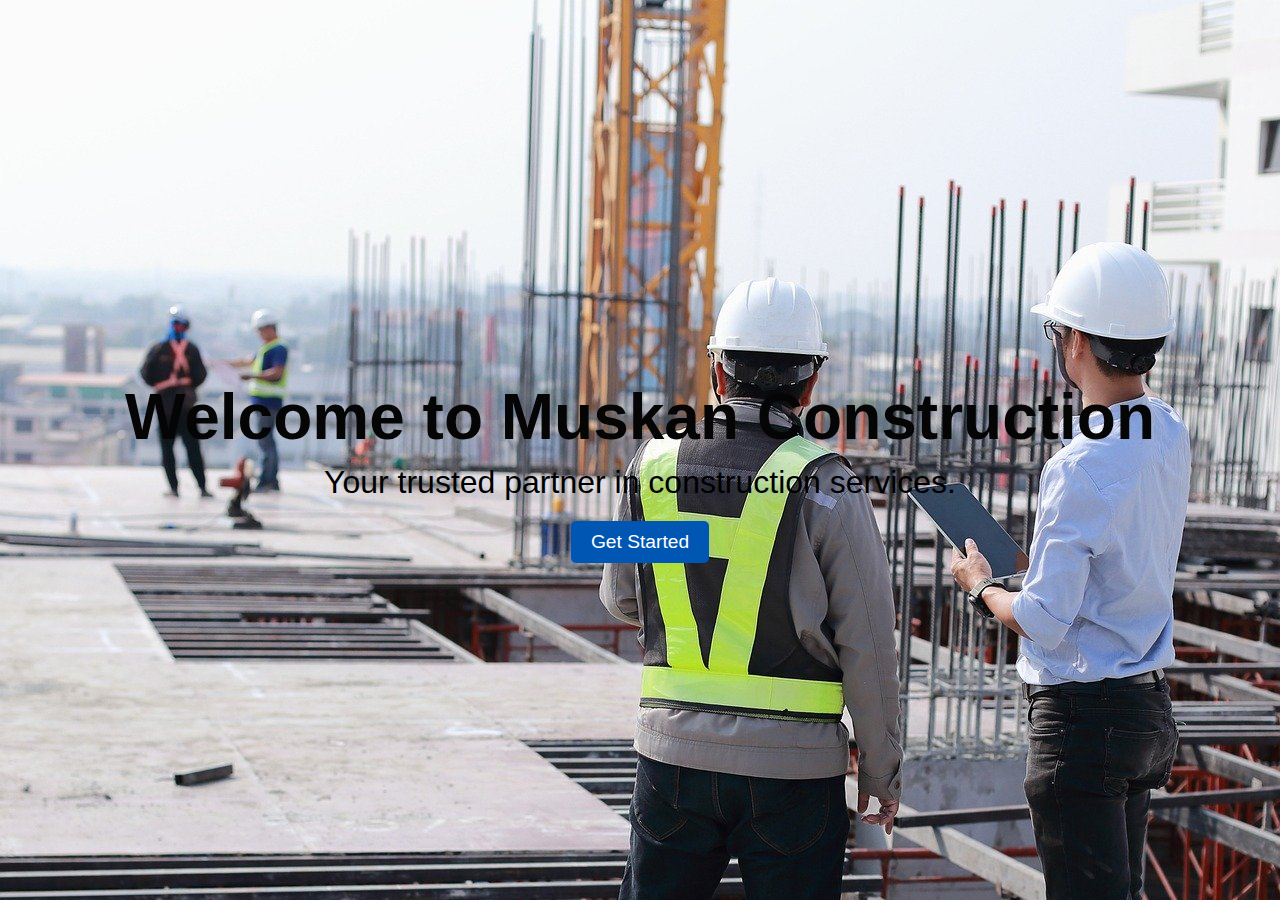
<file: index.html>
<!DOCTYPE html>
<html lang="en">
<head>
    <meta charset="UTF-8">
    <meta name="viewport" content="width=device-width, initial-scale=1.0">
    <title>Welcome to Muskan Construction</title>
    <link rel="stylesheet" href="style.css"> <!-- Link to the external CSS file -->
</head>
<body>


    <div class="welcome-container">
        <h1>Welcome to Muskan Construction</h1>
        <p>Your trusted partner in construction services.</p>
        <button class="btn" onclick="goToMainPage()">Get Started</button>
    </div>

    <script>
        function goToMainPage() {
            window.location.href = 'main.html'; // Redirects to index.html page
        }
    </script>

</body>
</html>
</file>
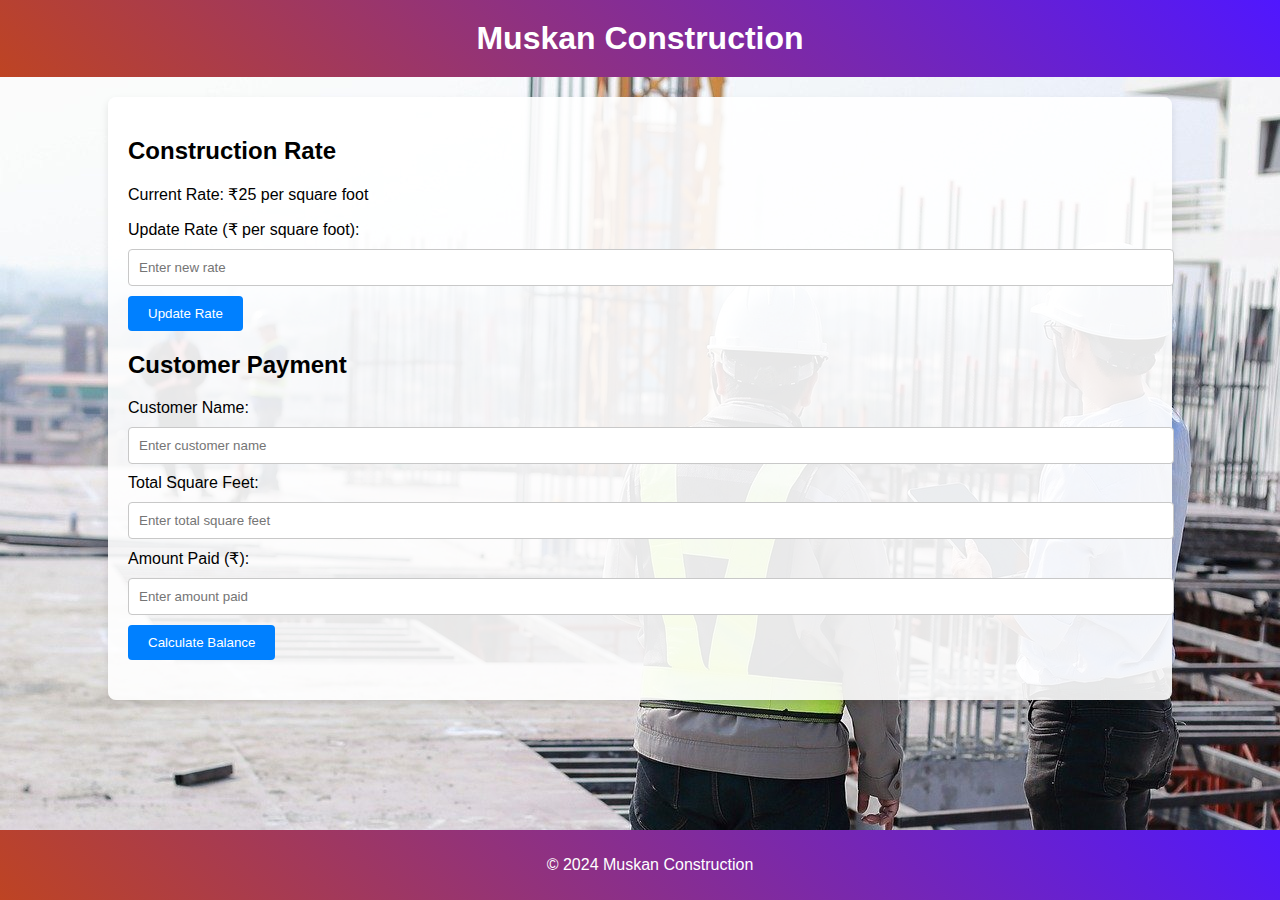
<file: index copy.html>
<!DOCTYPE html>
<html lang="en">
<head>
    <meta charset="UTF-8">
    <meta name="viewport" content="width=device-width, initial-scale=1.0">
    <title>Muskan Construction</title>
    <link rel="stylesheet" href="colour.css">
</head>
<body>

    <header>
        <h1>Muskan Construction</h1>
    </header>

    <div class="container">
        <div class="rate-section">
            <h2>Construction Rate</h2>
            <p>Current Rate: ₹<span id="rateDisplay">25</span> per square foot</p>
            <label for="rateInput">Update Rate (₹ per square foot):</label>
            <input type="number" id="rateInput" placeholder="Enter new rate">
            <button class="btn" onclick="updateRate()">Update Rate</button>
        </div>

        <div class="payment-section">
            <h2>Customer Payment</h2>
            <label for="customerName">Customer Name:</label>
            <input type="text" id="customerName" placeholder="Enter customer name">
            
            <label for="squareFeet">Total Square Feet:</label>
            <input type="number" id="squareFeet" placeholder="Enter total square feet">
            
            <label for="amountPaid">Amount Paid (₹):</label>
            <input type="number" id="amountPaid" placeholder="Enter amount paid">
            
            <button class="btn" onclick="calculateBalance()">Calculate Balance</button>
            
            <p id="balanceDisplay"></p>
        </div>
    </div>

    <footer>
        <p>&copy; 2024 Muskan Construction</p>
    </footer>

    <script>
        function updateRate() {
            const newRate = document.getElementById('rateInput').value;
            if (newRate) {
                document.getElementById('rateDisplay').innerText = newRate;
            } else {
                alert('Please enter a valid rate');
            }
        }

        function calculateBalance() {
            const rate = parseFloat(document.getElementById('rateDisplay').innerText);
            const squareFeet = parseFloat(document.getElementById('squareFeet').value);
            const amountPaid = parseFloat(document.getElementById('amountPaid').value);

            if (!isNaN(squareFeet) && !isNaN(amountPaid)) {
                const totalCost = rate * squareFeet;
                const balance = totalCost - amountPaid;
                document.getElementById('balanceDisplay').innerText = 
                    `Total Cost: ₹${totalCost}, Balance Due: ₹${balance}`;
            } else {
                alert('Please enter valid numbers for square feet and amount paid.');
            }
        }
    </script>

</body>
</html>
</file>
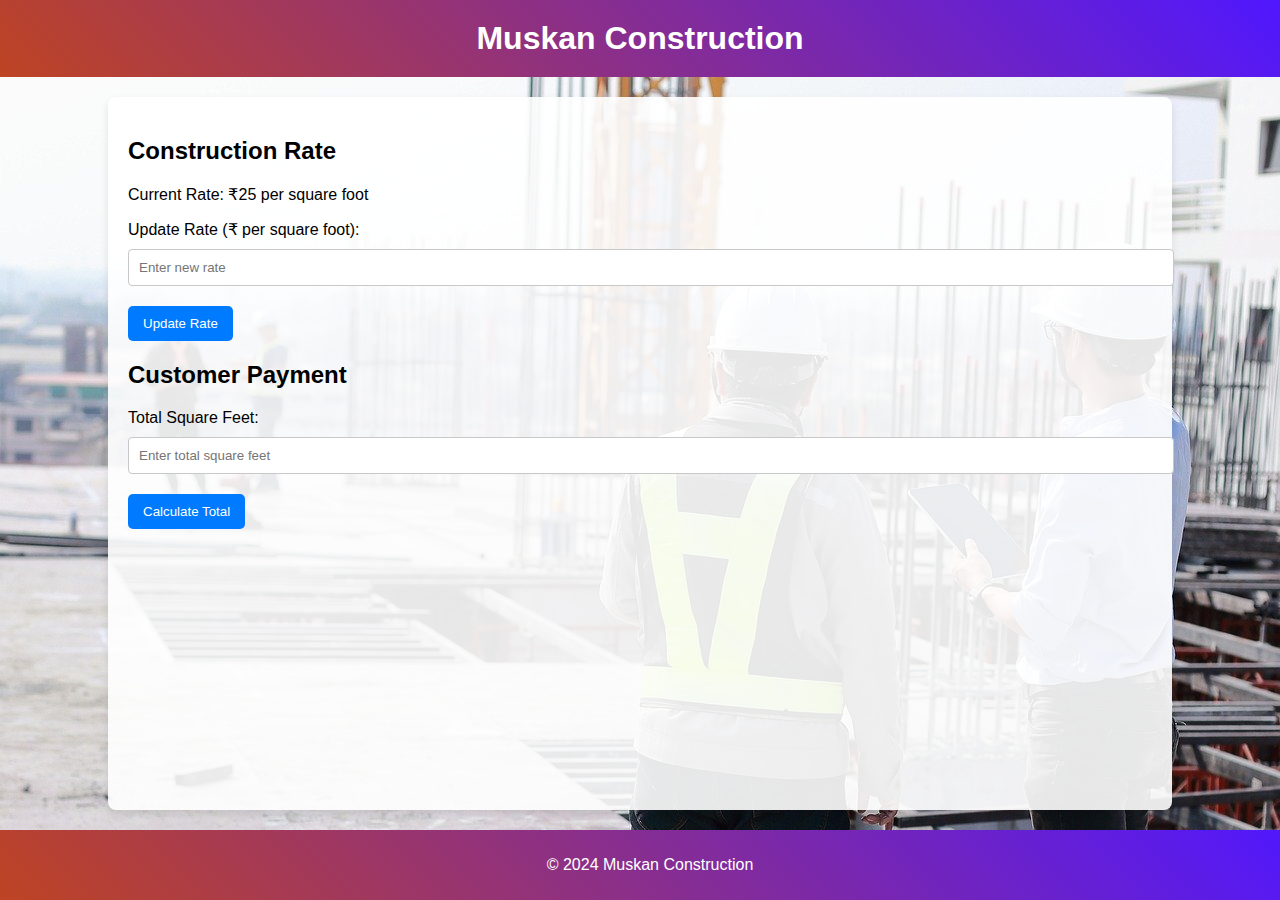
<file: main.html>
<!DOCTYPE html>
<html lang="en">
<head>
    <meta charset="UTF-8">
    <meta name="viewport" content="width=device-width, initial-scale=1.0">
    <title>Muskan Construction</title>
    <link rel="stylesheet" href="colour.css">
    <style>
        body {
            display: flex;
            flex-direction: column;
            min-height: 100vh;
            margin: 0;
            font-family: Arial, sans-serif;
        }

        .container {
            flex: 1;
            padding: 20px;
        }

        footer {
            text-align: center;
            padding: 10px;
            background-color: #f1f1f1;
            position: relative;
            width: 100%;
            bottom: 0;
        }

        .rate-section, .payment-section {
            margin-bottom: 20px;
        }

        .btn {
            margin-top: 10px;
            padding: 10px 15px;
            border: none;
            background-color: #007BFF;
            color: #fff;
            border-radius: 5px;
            cursor: pointer;
        }

        .btn:hover {
            background-color: #0056b3;
        }

        .payment-section, .total-section {
            display: none;
        }

        .visible {
            display: block;
        }
    </style>
</head>
<body>

    <header>
        <h1>Muskan Construction</h1>
    </header>

    <div class="container">
        <div class="rate-section">
            <h2>Construction Rate</h2>
            <p>Current Rate: ₹<span id="rateDisplay">25</span> per square foot</p>
            <label for="rateInput">Update Rate (₹ per square foot):</label>
            <input type="number" id="rateInput" placeholder="Enter new rate">
            <button class="btn" onclick="updateRate()">Update Rate</button>
        </div>

        <div class="rate-section">
            <h2>Customer Payment</h2>
            <label for="squareFeet">Total Square Feet:</label>
            <input type="number" id="squareFeet" placeholder="Enter total square feet">
            
            <button class="btn" onclick="calculateTotal()">Calculate Total</button>
        </div>

        <div class="total-section">
            <h2>Total Amount</h2>
            <p id="totalAmountDisplay"></p>
            
            <label for="advancePayment">Advance Payment (₹):</label>
            <input type="number" id="advancePayment" placeholder="Enter advance payment">
            
            <button class="btn" onclick="calculateBalance()">Calculate Balance</button>
            
            <p id="balanceDisplay"></p>
        </div>
    </div>

    <footer>
        <p>&copy; 2024 Muskan Construction</p>
    </footer>

    <script>
        function updateRate() {
            const newRate = document.getElementById('rateInput').value;
            if (newRate) {
                document.getElementById('rateDisplay').innerText = newRate;
            } else {
                alert('Please enter a valid rate');
            }
        }

        function calculateTotal() {
            const rate = parseFloat(document.getElementById('rateDisplay').innerText);
            const squareFeet = parseFloat(document.getElementById('squareFeet').value);

            if (!isNaN(squareFeet)) {
                const totalAmount = rate * squareFeet;
                
                document.getElementById('totalAmountDisplay').innerText = `Total Amount: ₹${totalAmount.toFixed(2)}`;
                
                document.querySelector('.total-section').classList.add('visible');
            } else {
                alert('Please enter valid numbers for square feet.');
            }
        }

        function calculateBalance() {
            const totalAmount = parseFloat(document.getElementById('totalAmountDisplay').innerText.replace('Total Amount: ₹', ''));
            const advancePayment = parseFloat(document.getElementById('advancePayment').value);

            if (!isNaN(advancePayment)) {
                const balance = totalAmount - advancePayment;
                
                document.getElementById('balanceDisplay').innerText = `Balance Due: ₹${balance.toFixed(2)}`;
            } else {
                alert('Please enter a valid advance payment amount.');
            }
        }
    </script>

</body>
</html>
</file>
<file: style.css>
body {
    font-family: Arial, sans-serif;
    margin: 0;
    padding: 0;
    background-color: rgb(240, 240, 240);
    background-image: url('construction.png.png'); /* Dummy PNG image link */
    background-repeat: no-repeat;
    background-size: cover;
}

/* Profile container for top-right (Shamshul Ansari) */


/* Welcome container styling */
.welcome-container {
    display: flex;
    flex-direction: column;
    justify-content: center;
    align-items: center;
    height: 100vh; /* Full viewport height */
    text-align: center;
    padding: 0 20px; /* Padding to avoid text touching the edges */
}

/* Heading styling */
h1 {
    font-size: 4em; /* Slightly smaller heading font size */
    margin-bottom: 10px; /* Space below the heading */
    color: #050505; /* Darker text color for better readability */
}

/* Paragraph styling */
p {
    font-size: 2em; /* Adjusted font size for better readability */
    margin-top: 0; /* No margin on top */
    margin-bottom: 20px; /* Reduced bottom margin */
    color: #000000; /* Slightly lighter text color */
}

/* Button styling */
.btn {
    font-size: 1.2em; /* Slightly larger button text */
    padding: 10px 20px;
    cursor: pointer;
    border: none;
    background-color: #0056b3; /* Button background color */
    color: #fff; /* Button text color */
    border-radius: 5px; /* Rounded corners for the button */
    transition: background-color 0.3s ease; /* Smooth background color transition */
}

.btn:hover {
    background-color: #004494; /* Darker background color on hover */
}
</file>
<file: colour.css>
body {
    font-family: Arial, sans-serif;
    margin: 0;
    padding: 0;
    background-color: rgb(240, 240, 240);
    background-image: url('construction.png.png'); /* Dummy PNG image link */
    background-repeat: no-repeat;
    background-size: cover;
}

header {
    background: linear-gradient(45deg, rgb(190 68 35) 0%, rgb(80 23 255) 100%);
    padding: 20px;
    text-align: center;
    color: white;
}

h1 {
    margin: 0;
}

.container {
    width: 80%;
    margin: 20px auto;
    background-color: rgba(255, 255, 255, 0.9); /* Semi-transparent to blend with background */
    padding: 20px;
    border-radius: 8px;
    box-shadow: 0 4px 8px rgba(0, 0, 0, 0.1);
}

.rate-section, .payment-section {
    margin-bottom: 20px;
}

.rate-section input, .payment-section input {
    width: 100%;
    padding: 10px;
    margin: 10px 0;
    border-radius: 4px;
    border: 1px solid rgb(200, 200, 200);
}

.btn {
    background-color: rgb(0, 128, 255);
    color: white;
    border: none;
    padding: 10px 20px;
    cursor: pointer;
    border-radius: 4px;
}

.btn:hover {
    background-color: rgb(0, 100, 200);
}

footer {
    text-align: center;
    padding: 10px;
    background: linear-gradient(45deg, rgb(190 68 35) 0%, rgb(80 23 255) 100%);
    color: white;
    position: absolute;
    bottom: 0;
    width: 100%;
}
</file>
